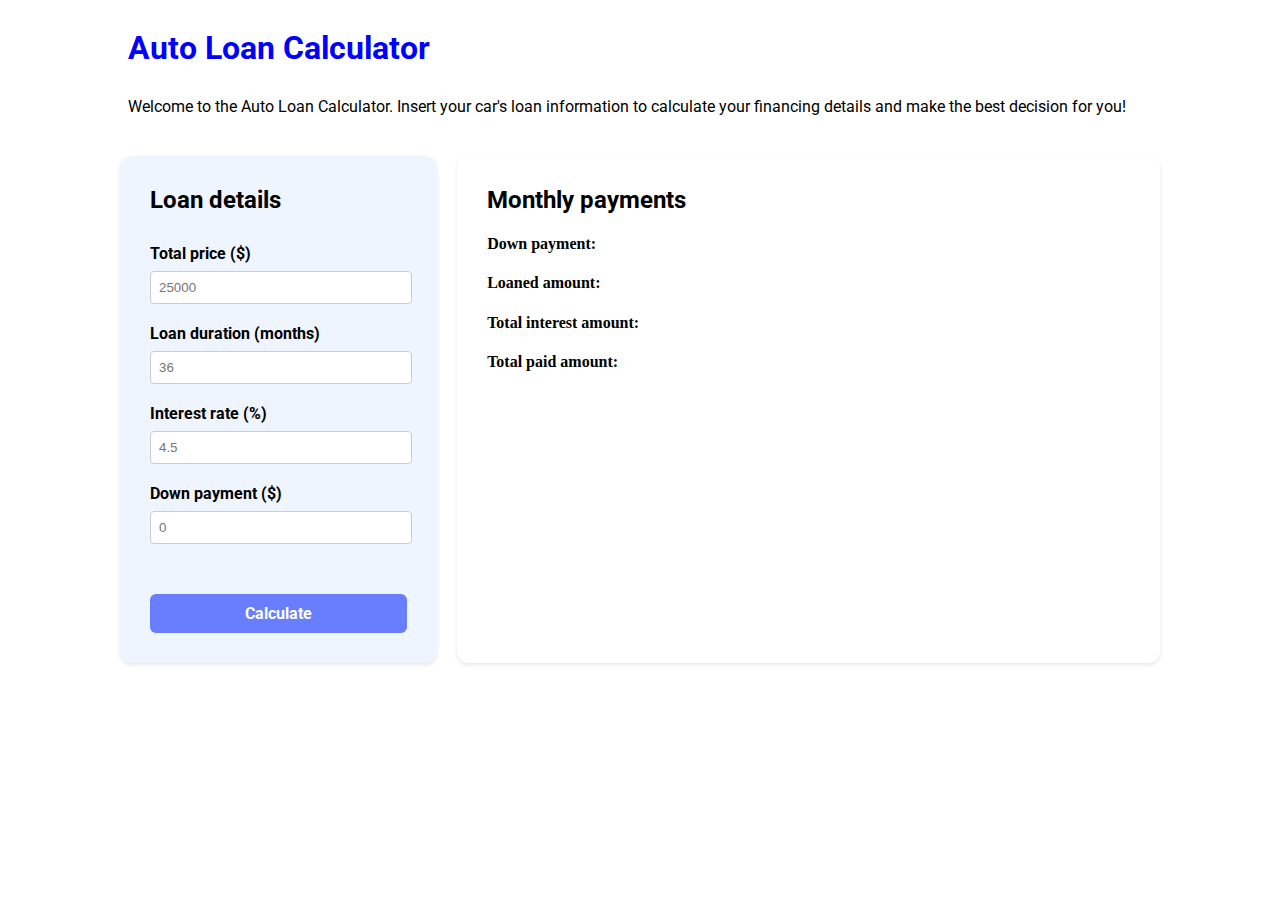
<file: src/index.html>
<!DOCTYPE html>
<html lang="en">
<head>
    <meta charset="UTF-8">
    <meta name="viewport" content="width=device-width, initial-scale=1.0">

    <link rel="preconnect" href="https://fonts.googleapis.com">
    <link rel="preconnect" href="https://fonts.gstatic.com" crossorigin>
    <link href="https://fonts.googleapis.com/css2?family=Radio+Canada+Big:ital,wght@0,400..700;1,400..700&family=Roboto:ital,wght@0,100;0,300;0,400;0,500;0,700;0,900;1,100;1,300;1,400;1,500;1,700;1,900&display=swap" rel="stylesheet">
    <title>Auto Loan Calculator</title>
    <link rel="stylesheet" href="styles.css">
</head>
<body>
    <h1>Auto Loan Calculator</h1>
    <p1>Welcome to the Auto Loan Calculator. Insert your car's loan information to calculate your financing details and make
         the best decision for you!
    </p1>
    <br>

    <div class="calculation_container">
        
        <div class="input_container">
            <h2>Loan details</h2>
            <form action="#" method="post">
                <div class="form-group">
                    <label for="Total price">Total price ($)</label>
                    <input type="number" id="totalPrice" name="totalPrice" placeholder="25000" required>
                </div>
                <div class="form-group">
                    <label for="Loan duration">Loan duration (months)</label>
                    <input type="number" id="loanDuration" name="loanDuration" placeholder="36" required>
                </div>
                <div class="form-group">
                    <label for="Interest rate">Interest rate (%)</label>
                    <input type="number" step="0.1" id="interest" name="interest" placeholder="4.5" required>
                </div>
                <div class="form-group">
                    <label for="Down payment">Down payment ($)</label>
                    <input type="number" id="downPayment" name="downPayment" placeholder="0">
                </div>
                <div class="form-group">
                    <button type="button">Calculate</button>
                </div>
            </form>
        </div>
    
        <div class="output_container">
            <h2>Monthly payments</h2>
            <h4>Down payment: </h4>
            <h4>Loaned amount: </h4>
            <h4>Total interest amount: </h4>
            <h4>Total paid amount: </h4>
        </div>
    </div>

</body>
</html>
</file>
<file: src/styles.css>
h1 {
    font-family: Roboto, Arial, Helvetica, sans-serif;
    color:blue;
    padding: 8px;
}

h2 {
    font-family: Roboto, Arial, Helvetica, sans-serif;
}

p1 {
    font-family: Roboto, Arial, Helvetica, sans-serif;
    padding: 8px;
}

body {
    background-color: white;
    margin-left: 120px;
    margin-right: 120px;
}

.calculation_container {
    display: flex;
    gap: 20px;
}

.input_container {
    flex: 2;
    background-color: #EEF5FF;
    border-radius: 12px;
    box-shadow: 0 2px 4px rgba(0, 0, 0, 0.1);
    margin-top: 40px;
    margin-bottom: 40px;
    padding: 10px 30px;
    /* width: 300px; */
}

.input_container h2 {
    margin-bottom: 30px;
    text-align: start;
}

.form-group {
    margin-bottom: 20px;
}

.form-group label {
    font-family: Roboto;
    display: block;
    font-weight: bold;
    margin-bottom: 8px;
}

.form-group input[type="number"] {
    width: 95%;
    padding: 8px;
    border: 1px solid #ccc;
    border-radius: 4px;
}

.form-group button[type="button"] {
    width: 100%;
    font-family: Roboto;
    font-weight: bold;
    background-color: #687EFF;
    font-size: 16px;
    color: white;
    border: #687EFF;
    border-radius: 6px;
    text-align: center;
    margin-top: 30px;
    padding: 10px;
}

.form-group button[type="button"]:hover {
    background-color: #4942E4;
    color: rgb(234, 234, 234);
    border: #4942E4;
}

.output_container {
    flex: 5;
    border-radius: 12px;
    box-shadow: 0 2px 4px rgba(0, 0, 0, 0.1);
    margin-top: 40px;
    margin-bottom: 40px;
    padding: 10px 30px;
}
</file>
